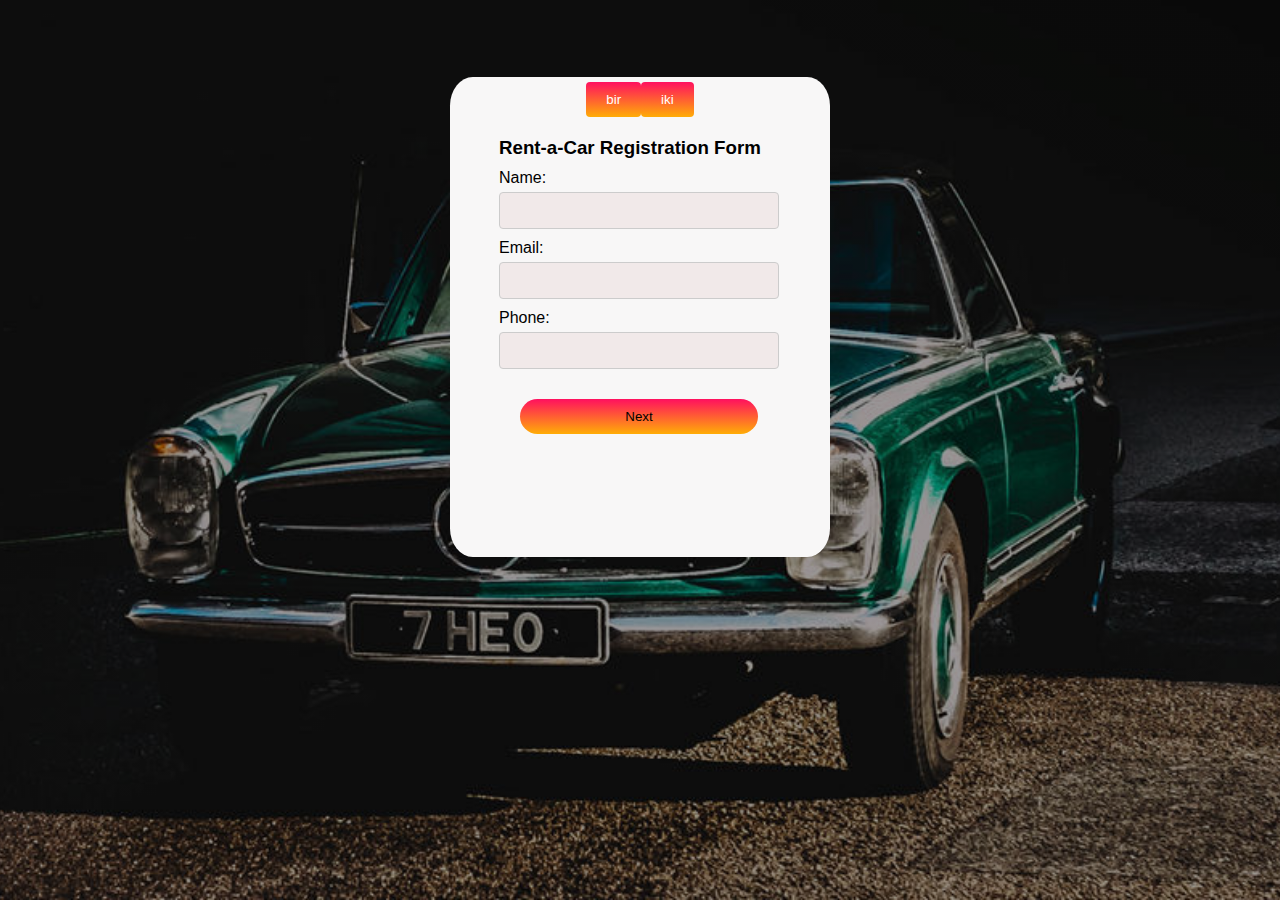
<file: form.html>
<!DOCTYPE html>
<html lang="en">
<head>
    <link rel="stylesheet" href="./rentacar.css">
    <meta charset="UTF-8">
    <meta http-equiv="X-UA-Compatible" content="IE=edge">
    <meta name="viewport" content="width=device-width, initial-scale=1.0">
    <title>Document</title>
</head>
<body>
    <div class="hero">
        <div class="form-box">
            <div class="button-box">
                <div id="btn"></div>
                <button type="button" class="toggle-btn" onclick="bir()">iki</button>
                <button type="button" class="toggle-btn" onclick="iki()">bir</button>
                
                

            </div>
                 
             <form id="login" action="" method="post" class="input-group">
                <div class="h1"><h3 style="display: flex; justify-content: ;">Rent-a-Car Registration Form</h3></div>
                
                  <div>
                    <label for="name">Name:</label>
                    <input type="text" id="name" name="name" required>
                  </div>
                  <div>
                    <label for="email">Email:</label>
                    <input type="email" id="email" name="email" required>
                  </div>
                  <div>
                    <label for="phone">Phone:</label>
                    <input type="tel" id="phone" name="phone" required>
                  </div>
            <button type="submit" class="submit-btn" onclick="bir()">Next</button>
           </form>


           <form id="register" action="" class="input-group">
            <div>
      <label for="car-type">Car Type:</label>
      <select id="car-type" name="car-type" required>
        <option value="">Select Car Type</option>
        <option value="sedan">Sedan</option>
        <option value="suv">SUV</option>
        <option value="truck">Truck</option>
      </select>
    </div>
    <div>
      <label for="pickup-date">Pickup Date:</label>
      <input type="date" id="pickup-date" name="pickup-date" required>
    </div>
    <div>
      <label for="return-date">Return Date:</label>
      <input type="date" id="return-date" name="return-date" required>
    </div>
            
            <button type="submit" class="submit-btn">Submit</button>
           </form>
           
        </div>
       
    </div>
    <script>
        var x=document.getElementById("login");
        var y=document.getElementById("register");
        var z=document.getElementById("btn");
        function bir(){
            x.style.left="-400px";
            y.style.left="50px";
            z.style.left="110px";


        }
        function iki(){
            x.style.left="0px";
            y.style.left="450px";
            z.style.left="0px";


        }
        

        




    </script>
</body>
</html>
</file>
<file: rentacar.css>
*{
    margin: 0;
    padding: 0;
    box-sizing: border-box;
    outline: none;
    font-family: sans-serif;
}
.hero{
    height: 100%;
    width: 100%;
    background-image: linear-gradient(rgba(0,0,0,0.4),rgba(0,0,0,0.4)),url(./img/car.jpg);
    background-position: center;
    background-size:cover ;
    position: absolute;
}
.form-box{
    width: 380px;
    height: 480px;
    position:relative;
    margin: 6% auto;
    background: #f8f7f7;
    padding: 5px;
    overflow: hidden;
    border-radius: 6%;

}
.button-box{
display: flex;
align-items: center;
justify-content: center ;
flex-direction: row-reverse;

}
/*
.toggle-btn{
    padding: 10px 30px;
    cursor: pointer;
    background: transparent;
    border: 0;
    outline: none;
    position: relative;
    justify-content: space-around;
}
#btn{
    top: 0;
    left: 0;
    position: absolute;
    width: 110px;
    height: 100%;
    background: linear-gradient(#ff105f,#ffad06);
    border-radius: 30px;
    transition: .5s;
    
}*/
.input-group{
    top: 60px;
    position: absolute;
    width: 280px;
    transition: .5s;
}
.input-field{
    width: 100%;
    padding: 10px 0;
    margin: 5px 0;
    border-left: 0;
    border-top: 0;
    border-right: 0;
    border-bottom: 1px solid #999;
    background: transparent;
}
.submit-btn{
    width: 85%;
    padding: 10px 30px;
    cursor: pointer;
    display: block;
    margin: auto;
    background: linear-gradient(#ff105f,#ffad06);
    border: 0;
    outline: none;
    border-radius: 30px;
    margin-top: 30px;
    justify-content: center;
    align-items: center;
}
.chech-box{
    margin: 30px;
    

}
.span{
    color: #777;
    font-size: 12x;
    position: absolute;
    bottom: 68px;

}
#login{
    margin: 0 44px;

}
#register{
    left: 650px;
    
}
form {
    max-width: 500px;
    margin: 0 auto;
  }
  
  div {
    margin-bottom: 10px;
  }
  
  label {
    display: block;
    margin-bottom: 5px;
  }
  
  input,
  select,
  textarea {
    width: 100%;
    padding: 10px;
    border: 1px solid #ccc;
    border-radius: 4px;
    background-color: #f1e9e9;
  }
  
  .toggle-btn {
    display: block;
    padding: 10px 20px;
    background: linear-gradient(#ff105f,#ffad06);    color: #fff;
    border: none;
    border-radius: 4px;
    cursor: pointer;
    float: left;
    outline: none;
    
  }
</file>
